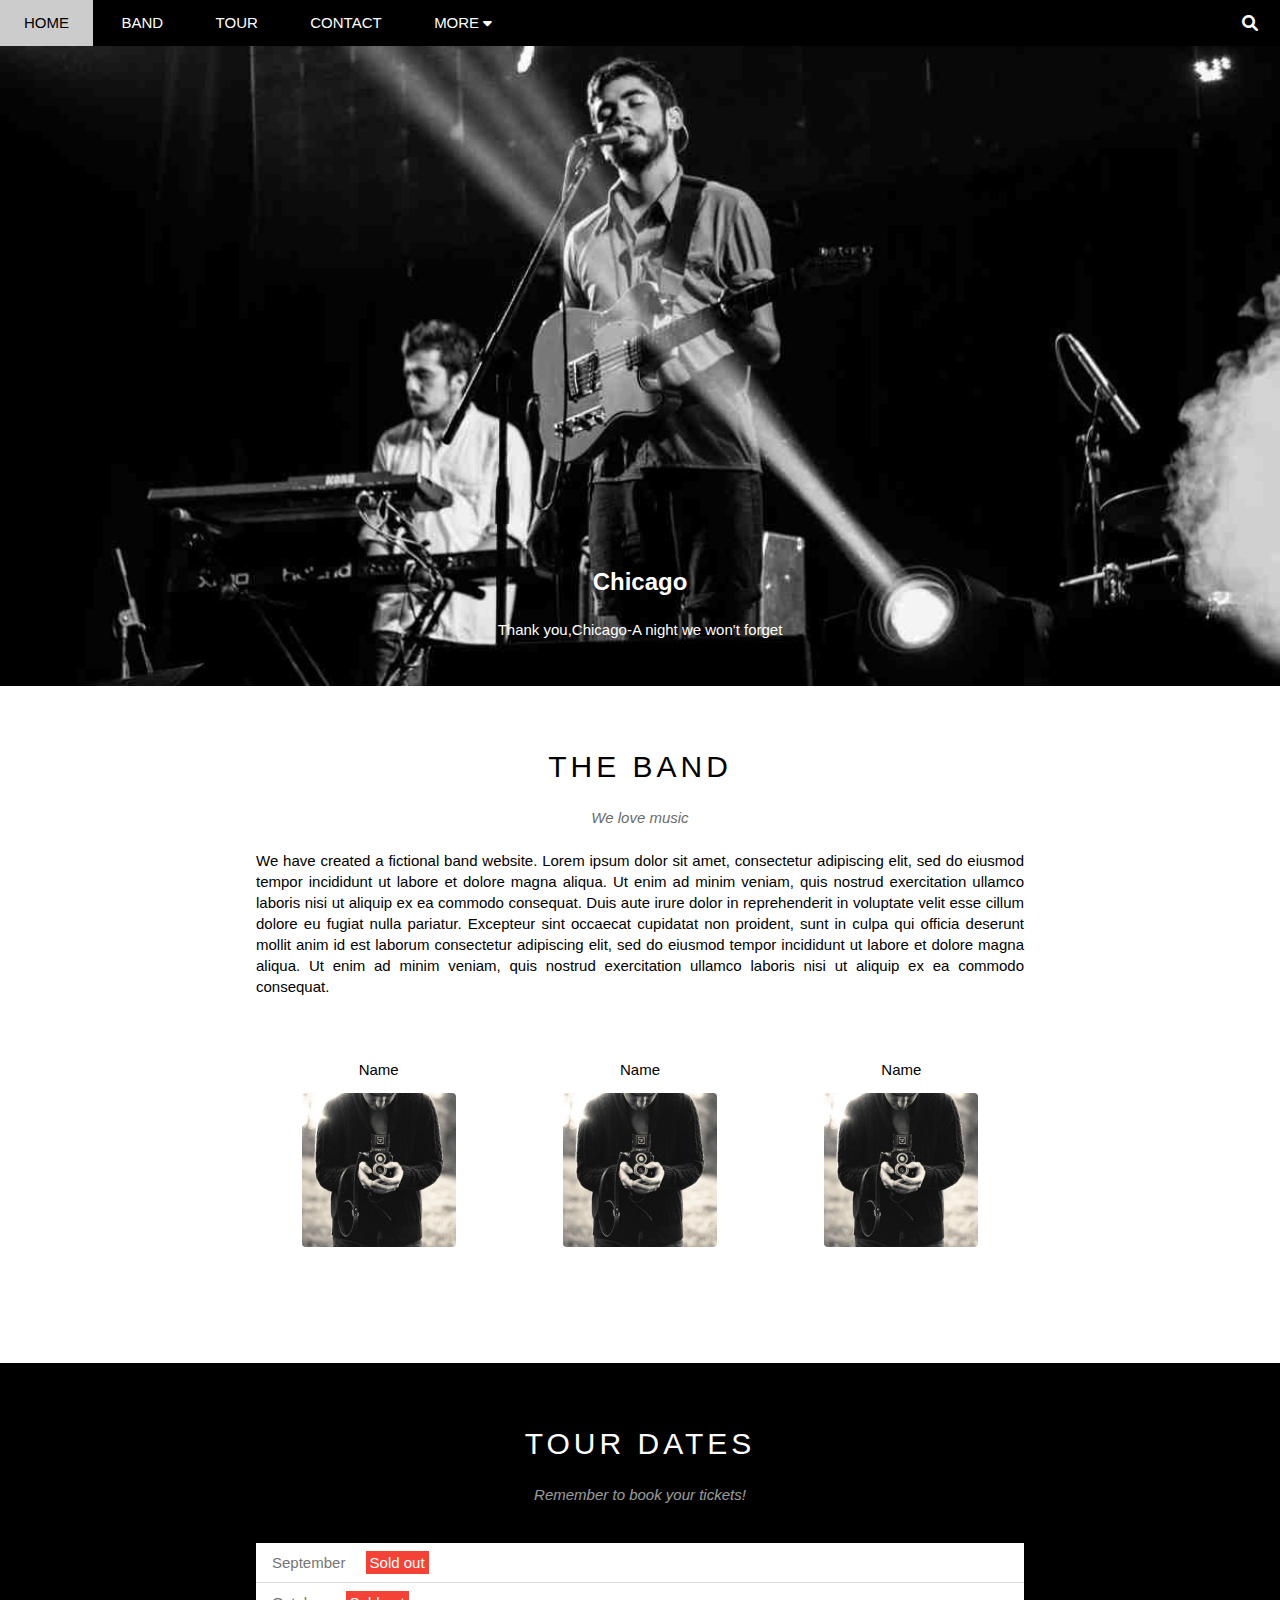
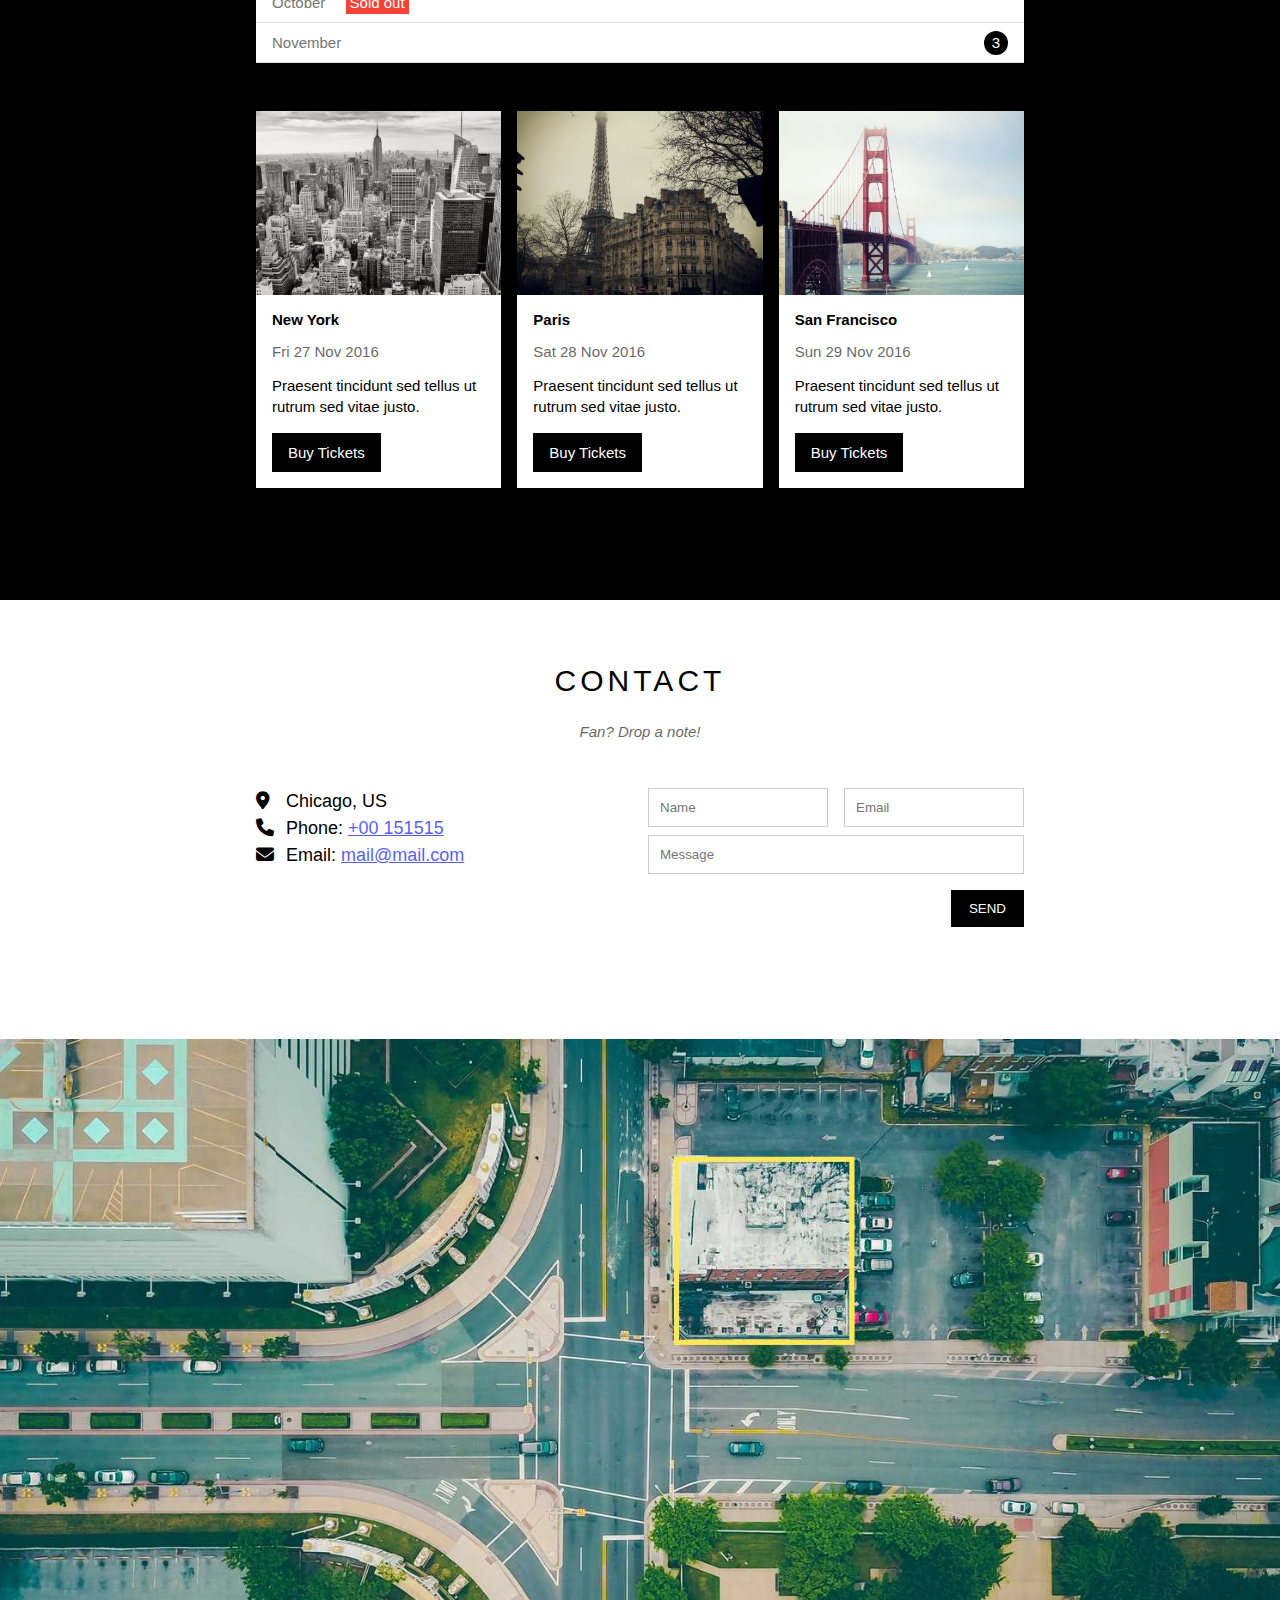
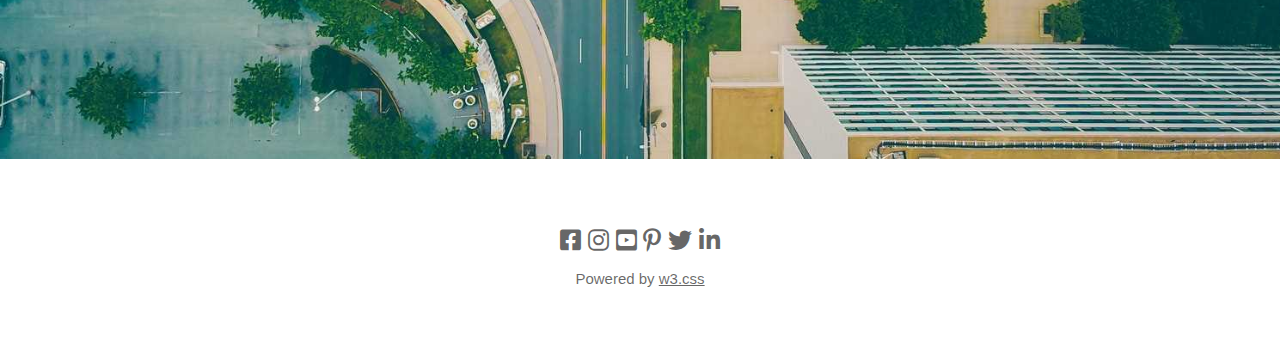
<file: shoptheband.html>
<!DOCTYPE html>
<html>
    <head>
        <title>LÊ NHẬT TÂN-THEBAND</title>
        <meta charset="UTF-8">
        <link rel="stylesheet" href="shoptheband.css">
        <link rel="stylesheet" href="fontawesome-free-6.1.1-web/css/all.css">
        <link rel="stylesheet" href="responsive.css">
        <meta name="viewport" content="width=device-width, initial-scale=1">   
    </head>
    <body>
        <div id="main">
            <div id="header">
                <ul id="nav">
                    <li><a href="#">Home</a></li>
                    <li><a href="#theband">Band</a></li>
                    <li><a href="#tour">Tour</a></li>
                    <li><a href="#contact">Contact</a></li>
                    <li><a href="#">More
                        <i class="icon-down fa-solid fa-caret-down"></i>
                        </a>
                       <ul class="subnav">
                        <li><a href="#">Merchandise</a></li>
                        <li><a href="#">Extras</a></li>
                        <li><a href="#">Media</a></li>
                       </ul>
                    </li>
                </ul>
               <div class="icon-search">
                <i class="icon-bts fa-solid fa-magnifying-glass"></i>
               </div>
               <div id="mobile" class="mobile-menu-btn">
                    <i class="menu-icon fa-solid fa-bars"></i>
               </div>
            </div>
            <div id="slider">
                <div class="text-content">
                    <h2 class="text-heading">Chicago</h2>
                    <div class="text-demo">Thank you,Chicago-A night we won't forget</div>
                </div>

            </div>
             <div id="content">
                  <div id="theband" class="content-section">
                    <h3 class="section-heading">
                        THE BAND
                    </h3>
                    <p class="section-sub-heading">
                      We love music
                    </p>
                    <p class="about-text">
                        We have created a fictional band website. Lorem ipsum dolor sit amet, consectetur adipiscing elit, sed do eiusmod tempor incididunt ut labore et dolore magna aliqua. Ut enim ad minim veniam, quis nostrud exercitation ullamco laboris nisi ut aliquip ex ea commodo consequat. Duis aute irure dolor in reprehenderit in voluptate velit esse cillum dolore eu fugiat nulla pariatur. Excepteur sint occaecat cupidatat non proident, sunt in culpa qui officia deserunt mollit anim id est laborum consectetur adipiscing elit, sed do eiusmod tempor incididunt ut labore et dolore magna aliqua. Ut enim ad minim veniam, quis nostrud exercitation ullamco laboris nisi ut aliquip ex ea commodo consequat.
                    </p>
                      <div class="row members-list">
                        <div class="mt-16 s-col-full col col-third  text-center ">
                            <p class="member-name">
                                Name
                            </p>
                            <img src="/bandmember.jpg" alt="LNT" class="member-img">
                        </div>
                        <div class="mt-16 s-col-full col col-third  text-center ">
                            <p class="member-name">
                                Name
                            </p>
                            <img src="/bandmember.jpg" alt="LNT" class="member-img">
                        </div>
                        <div class="mt-16 s-col-full col col-third  text-center ">
                            <p class="member-name">
                                Name
                            </p>
                            <img src="/bandmember.jpg" alt="LNT" class="member-img">
                        </div>
                        <div class="clear"></div>
                      </div>
                    </div>
                   <div class="tour-section">
                     <div id="tour" class="content-section">
                        <h3 class="section-heading text-white">
                            TOUR DATES
                        </h3>
                        <p class="section-sub-heading text-white">
                          Remember to book your tickets!
                        </p>
                        <ul class="tickets-list">
                            <li>September <span class="sold-out">Sold out</span> </li>
                            <li>October <span class="sold-out">Sold out</span></li>
                            <li>November <span class="quantity">3</span></li>
                        </ul>
                        <div class="row places-list">
                            <div class="s-col-full mt-16 col col-third place-item">
                                <img src="place1.jpg" alt="Newyork" class="place-img">
                                 <div class="place-body">
                                    <h3 class="place-heading">
                                        New York
                                    </h3>
                                     <p class="place-time">
                                        Fri 27 Nov 2016
                                     </p>
                                     <p class="place-desc">
                                        Praesent tincidunt sed tellus ut rutrum sed vitae justo.
                                     </p>
                                     <a  class="s-full-width text-center place-buy-btn">Buy Tickets</a>
                                 </div>
                            </div>
                            <div class="s-col-full mt-16 col col-third place-item">
                                <img src="place2.jpg" alt="Paris" class="place-img">
                                 <div class="place-body">
                                    <h3 class="place-heading">
                                        Paris
                                    </h3>
                                     <p class="place-time">
                                        Sat 28 Nov 2016
                                     </p>
                                     <p class="place-desc">
                                        Praesent tincidunt sed tellus ut rutrum sed vitae justo.
                                     </p>
                                     <a  class="s-full-width text-center place-buy-btn">Buy Tickets</a>
                                 </div>
                            </div>
                            <div class="s-col-full mt-16 col col-third place-item">
                                <img src="place3.jpg" alt="San Francisco" class="place-img">
                                 <div class="place-body">
                                    <h3 class="place-heading">
                                        San Francisco
                                    </h3>
                                     <p class="place-time">
                                        Sun 29 Nov 2016
                                     </p>
                                     <p class="place-desc">
                                        Praesent tincidunt sed tellus ut rutrum sed vitae justo.
                                     </p>
                                     <a  class="s-full-width text-center place-buy-btn">Buy Tickets</a>
                                 </div>
                            </div>
                            <div class="clear"></div>
                        </div>
                    </div>
                 </div>
                 <div id="contact" class="content-section">
                    <h3 class="section-heading">
                        CONTACT
                    </h3>
                    <p class="section-sub-heading">
                        Fan? Drop a note!
                    </p>
                      <div class="row" style="margin-top: 48px;">
                          <div class="col col-half s-col-full  contact-info">
                           <p><i class="fa-solid fa-location-dot"></i>Chicago, US</p>
                           <p><i class="fa-solid fa-phone"></i>Phone: <a href="tel:+00 151515">+00 151515</a></p>
                           <p><i class="fa-solid fa-envelope"></i>Email: <a href="mailto:mail@mail.com">mail@mail.com</a></p>
                          </div>
                          <div class="col col-half s-col-full  contact-form">
                            <form action="">
                                <div class="row">
                                    <div class="s-col-full col col-half">
                                       <input type="text" name="" id="" required placeholder="Name" class="form-control">
                                    </div>
                                    <div class="s-col-full s-mt-8 col col-half">
                                       <input type="email" name="" id="" required  placeholder="Email" class="form-control">
                                    </div>
                                </div>
                                <div class="row" style="margin-top: 8px;">
                                    <div class="col col-full">
                                        <input type="text" required  placeholder="Message" class="form-control ">
                                    </div>
                                </div>
                                <input type="submit" value="SEND" class="form-submit-btn s-full-width">
                            </form>
                          </div>
                      </div>
                </div>
                <div class="map-section">
                    <img src="/map.jpg" alt="Map">
                </div>
            </div>

            <div class="modal js-modal">
                <div class="modal-container js-container">
                    <div class="modal-close js-modal-close">
                        <i class="fa-solid fa-xmark"></i>
                    </div>
                     <header class="modal-header">
                        <i class="modal-bag fa-solid fa-suitcase"></i>
                        Tickets
                     </header>
                   <div class="modal-body">
                    <label for="" class="modal-label"><i class="fa-solid fa-cart-shopping"></i> Tickets, $15 per person</label>
                    <input type="text" class="modal-input" placeholder="How many?">
                    <label for="" class="modal-label"><i class="fa-solid fa-user"></i> Send To</label>
                    <input type="email" class="modal-input" placeholder="Enter email">
                    <button id="buy-tickets">Pay <i class="fa-solid fa-check"></i></button>
                    </div>
                   <footer class="modal-footer">
                     <p>Need <a href="#">help?</a></p>
                    </footer>
                </div>
            </div>
            <script>
                const BuyBTns= document.querySelectorAll('.place-buy-btn')
                const modal =document.querySelector('.js-modal')
                const modalClose=document.querySelector('.js-modal-close')
                const modalContainer=document.querySelector('.js-container')
                function SHOW (){
                   modal.classList.add('open')
                }
                function HIDDEN(){
                    modal.classList.remove('open')
                }
                
                for(const BuyBTn of BuyBTns ){
                    BuyBTn.addEventListener('click',SHOW)
                }
                modalClose.addEventListener('click',HIDDEN)
                modal.addEventListener('click',HIDDEN)
                modalContainer.addEventListener('click',function(event){
                      event.stopPropagation()
                })
            </script>
            <div id="footer">
                 <div class="socials-list">
                    <a href=""><i class="fa-brands fa-facebook-square"></i></a>
                    <a href=""><i class="fa-brands fa-instagram"></i></a>
                    <a href=""><i class="fa-brands fa-youtube-square"></i></a>
                    <a href=""><i class="fa-brands fa-pinterest-p"></i></a>
                    <a href=""><i class="fa-brands fa-twitter"></i></a>
                    <a href=""><i class="fa-brands fa-linkedin-in"></i></a>
                 </div>
                  <p class="coppyright">
                    Powered by <a href="">w3.css</a>
                  </p>
            </div>
        </div>
        <script>
             var header =document.getElementById('header');
             var mobileMenu=document.getElementById('mobile');
             var headerHeight = header.clientHeight;
            //  Menu
              mobileMenu.onclick =function(){
                var isClosed = header.clientHeight===headerHeight;
                if(isClosed){
                     header.style.height= 'auto';
                }
                else{
                    header.style.height= null;
                }
              }
            // Tự đóng đóng menu khi chọn thẻ li
            var menuItems =document.querySelectorAll('#nav li a[href*="#"]')
             for(var i=0; i<menuItems.length;i++){
                var menuItem=menuItems[i];
                menuItem.onclick= function(event){
                    var isParentMenu =this.nextElementSibling && this.nextElementSibling.classList.contains('subnav');
                    if(isParentMenu){
                        event.preventDefault();
                    }
                    else {
                        header.style.height= null;
                    }
                }
             }
        </script>
    </body>
</html>
</file>
<file: shoptheband.css>
*{
    padding: 0;
    margin: 0;
    box-sizing: border-box;
}
html{
    font-family: Arial, Helvetica, sans-serif;
    scroll-behavior: smooth;
}
#main {
/* Common */
}
.text-white{
    color:white !important;
}
.text-center{
    text-align: center!important;
}
.mt-16{
    margin-top: 16px;
}
.row{
    margin-left: -8px;
    margin-right:-8px;
}
.col {
    float:left;
    padding:0px 8px;
}
.col-third{
    width: 33.33333%;
}
.col-half{
    width: 50%;
}
.col-full{
    width: 100%;
}

/* Than */
#header {
   height:46px;
   background-color: black;
   position: fixed;
   top:0;
   left: 0;
   right:0;
   z-index: 1;
}
#nav{
    display: inline-block;
}
#nav >li {
    display: inline-block;
}
#nav,.subnav {
   list-style-type: none;
}
#nav li {
   position: relative;
}
#nav  li a {
    text-decoration: none;
    line-height: 46px;
    padding: 0px 24px;
    display: block;
}
#nav >li:hover >a {
    color:black;
    background-color: #ccc;
}
#nav li:hover .subnav {
    display: block;
}
#nav .subnav {
    position: absolute;
    background-color: #fff;
    box-shadow: 0 0 10px rgba(0, 0, 0, 0.5);
    display: none;
    top:100%;
    
}
#nav .subnav li a {
    color: black;
    padding: 0px 12px;
    line-height: 38px;
    min-width: 160px;
    font-weight: 300;
}
#nav >li>a {
    text-transform: uppercase;
    text-align: center;
    cursor: pointer;
    font-size: 15px;
    font-weight: 500;
    color:white;
}
#nav .subnav li:hover a{
    color:black;
    background-color: #ccc;
}
#nav .icon-down{
    font-size: 14px;
}

#header .icon-search{
    float: right;
    padding: 0 22px;
}
#header .icon-bts{
    color: white;
    font-size:16px;
    line-height: 46px;
}
#header .icon-search:hover{
    background-color: #f44336;
    cursor: pointer;
}
#header .mobile-menu-btn{
    display:none;
}
#slider {
    margin-top: 46px;
    padding-top:50%;
    background: url("/chicago.jpg") top center/cover no-repeat;
    position:relative ;
  }
#slider .text-content{
    color:white;
    position: absolute;
    bottom:48px;
    text-align: center;
    width:100%;
}
#slider .text-heading{
    font-size: 24px;
    font-weight: 500px;
}
#slider .text-demo{
    font-size:15px;
    margin-top:25px;
}
#content .content-section{
    width: 800px;
    max-width: 100%;
    margin-left: auto;
    margin-right: auto;
    /* Can giua khoang cach sd margin-left,margin-right */
    padding: 64px 0px 112px;
    padding-left: 16px;
    padding-right: 16px;
}
#content .section-heading{
   text-align: center;
   font-size:30px;
   font-weight:400;
   letter-spacing: 4px;
}
#content .section-sub-heading{
   text-align: center;
   margin-top: 25px;
   font-style: italic;
   opacity: 0.6;
   font-size:15px;
}
#content .about-text{
    margin-top:24px;
    font-size:15px;
    text-align: justify;
    line-height:1.4;
}
#content .members-list {
    margin-top: 48px;
}

#content .member-name{
    font-size:15px;
}
#content .member-img{
    width:154px;
    margin-top:15px;
    border-radius: 4px;
}
#content .clear {
    clear:both;
}
.tour-section{
    background-color: black;
}
.tickets-list{
    background-color: #fff;
    margin-top:40px;
    list-style-type: none;
}
.tickets-list li {
    font-size:15px;
    padding: 11px 16px;
    border-bottom: 1px solid #ddd;
    color:#757575;
}
.tickets-list .sold-out{
    color:white;
    background-color:#f44336;
    padding:3px 4px;
    margin-left:16px;
}
.tickets-list .quantity{
    background-color: black;
    height: 24px;
    width: 24px;
    float: right;
    color: white;
    border-radius: 50%;
    text-align: center;
    line-height: 24px;
    margin-top: -3px;
}
.places-list{
    margin-top: 32px;
}

.place-img{
  width:100%;
  display: block;
  
}
.place-img:hover{
    opacity: 0.6;
}
.place-body{
    background-color: #fff;
    padding:16px;
    font-size: 15px;

}
.place-heading{
    font-size:15px;
    font-weight: 600;
}
.place-time{
    opacity: 0.6;
    margin-top:15px;
}
.place-desc{
   margin-top:15px;
   line-height:1.4;
}
.place-buy-btn{
  text-decoration: none;
  background-color: black;
  color:white;
  padding:11px 16px;
  display:inline-block;
  margin-top:16px;
}
.place-buy-btn:hover{
    background-color: #ccc;
    color:black;
    cursor:pointer;
}
.modal{
    position: fixed;
    top:0;
    left:0;
    right:0;
    bottom: 0;
    background-color: rgba(0, 0, 0, 0.4);
    display: none;
    align-items: center;
    justify-content: center;
}
.modal-container{
  background-color: #fff;
  min-height: 200px;
  width:900px;
  position: relative;
  font-size:15px;
  animation: modalFadeIn ease 0.3s;
}
.modal-close{
    position: absolute;
    top:0;
    right:0;
    padding:12px;
    color:#fff;

}
.modal-close:hover{
    opacity: 0.7;
    cursor: pointer;
}
.modal-header{
  color:#fff;
  background-color: #009688;
  font-size:30px;
  display: flex;
  align-items: center;
  justify-content: center;
  height:130px;
  letter-spacing: 4px;
  font-weight: 400;
}
.modal-bag{
  margin-right:16px;
}
.modal-body{
  padding:16px;
}
.modal-label{
  display:block;
  margin-bottom: 12px;
}
.modal-input{
  width: 100%;
  font-size:15px;
  padding: 10px;
  border:1px solid #ccc;
  margin-bottom: 24px;
}
#buy-tickets{
    border:none;
    background-color: #009688;
    color:#fff;
    width:100%;
    text-transform: uppercase;
    padding:19px;
}
#buy-tickets:hover{
    opacity: 0.7;
    cursor: pointer;
}
.modal-footer{
  text-align: right;
  padding: 16px;
  margin-bottom: 16px;
}
.modal-footer a{
    color:#2196F3;
}
.modal.open{
    display:flex;
}
#footer {

}
@keyframes modalFadeIn {
    from {
        opacity: 0;
        transform: translateY(-140px);
    }
    to{
        opacity: 1;
        transform: translateY(0);
    }
}
.contact-info{
    font-size: 18px;
    line-height: 1.5;
    font-weight: 400;
}
.contact-info i[class*="fa-solid"]{
    width:30px;
}
.contact-info a {
    color:#101aef  ;
    opacity: 0.7;
}
.contact-info a:hover {
    opacity: 1;
}
.contact-form{
    font-size: 15px;
}
.form-control{
    border: 1px solid #ccc;
    width: 100%;
    padding:11px;
}

.row::after{
  content: "";
  display: block;
  clear:both;
}
.form-submit-btn{
    margin-top: 16px;
    float:right;
    background-color: #000;
    color:#fff;
    border: 1px solid #000;
    padding: 10px 17px;
}
.form-submit-btn:hover{
    cursor: pointer;
    background-color: #ccc;
    color:#000;
    border:none;
}
.map-section img{
    width:100%;
}
#footer{
    padding: 64px 16px;
    text-align: center;
}
.coppyright{
    margin-top: 15px;
    font-size: 15px;
    color:rgba(0, 0, 0, 0.6);
}
.socials-list{
    font-size:24px;
}
.coppyright a,
.socials-list a{
    color:rgba(0, 0, 0, 0.6);
}
.coppyright a:hover,
.socials-list a:hover {
    color:rgba(0, 0, 0, 0.4);
}
</file>
<file: responsive.css>
@media (max-width:1023px) {
    .place-buy-btn {
        padding:15px 16px;
    }
    .form-control {
        padding:13px;

    }
    .contact-info{
        line-height: 2;
    }
    .form-submit-btn{
        padding: 13px 17px;
    }
    .socials-list{
        font-size:28px;
    }
    #footer .socials-list a {
        margin:0 8px;
    }
    .coppyright a{
        padding:14px 0px;
        display: inline-block;
    }
    #nav .subnav li a {
        padding:3px 12px;
    }
}


@media (max-width:740px) {
    #nav {
        display: block;
    }
    #nav>li:first-child{
        display: inline-block;
    }
    #nav>li {
        display: block;
    }
    #nav>li>a {
        text-align: left;
    }
    #header {
        overflow:hidden;
    }
    #header .icon-search{
        display: none;
    }
    #header .mobile-menu-btn{
        display:block;
        float: right;
        padding: 0 22px;
        position: absolute;
        top: 0;
        right: 0;
    }
    #header .menu-icon{
        color:#fff;
        font-size: 16px;
        line-height: 46px;
    }
    #header .mobile-menu-btn:hover .menu-icon{
        color:black;
    }
    #header .mobile-menu-btn:hover{
        background-color: #ccc;
    }
    #nav .subnav{
        position: inherit;
        background-color: #333;
    }
    #nav .subnav li a{
        color: #fff;
        padding: 4px 41px;
    }
    #nav li a {
        padding:1px 24px;
    }
    .s-full-width,
    .s-col-full {
        width: 100%;!important;
    }
    .s-mt-8{
        margin-top: 8px;
    }
    #content .member-img {
        width: 60%;
    }
    .contact-form{
        margin-top: 46px;
    }
    .socials-list {
        font-size: 18px;
    }
    .socials-list a {
        margin: 0px;
    }

}
</file>
